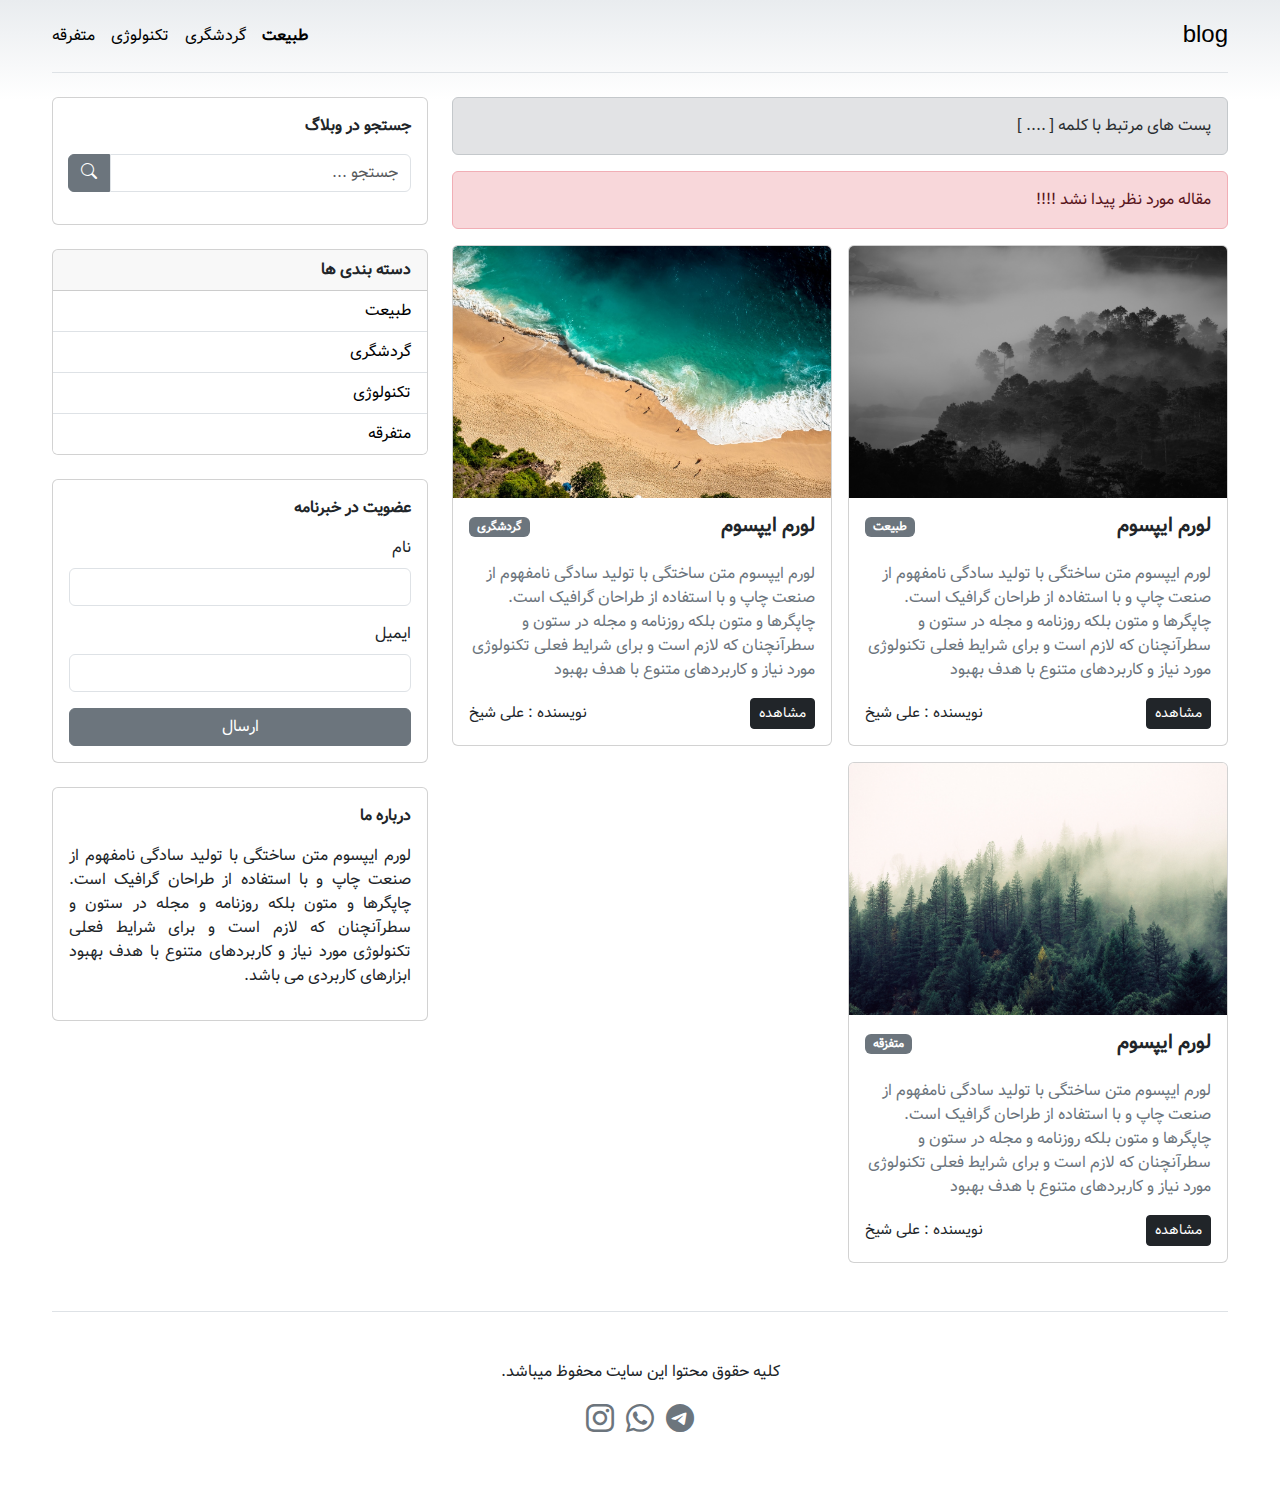
<file: view/search.html>
<!DOCTYPE html>
<html dir="rtl" lang="fa">

<head>
    <meta charset="UTF-8" />
    <meta name="viewport" content="width=device-width, initial-scale=1.0" />
    <title>blog</title>

    <link rel="stylesheet" href="https://cdn.jsdelivr.net/npm/bootstrap-icons@1.10.5/font/bootstrap-icons.css" />
    <link rel="stylesheet" href="assets/css/bootstrap.min.css">
    <link rel="stylesheet" href="./assets/css/style.css" />
</head>

<body>
    <div class="container py-3">
        <header class="d-flex flex-column flex-md-row align-items-center pb-3 mb-4 border-bottom">
            <a href="index.php" class="fs-4 fw-medium link-body-emphasis text-decoration-none">
                blog
            </a>

            <nav class="d-inline-flex mt-2 mt-md-0 me-md-auto">
                <a class="fw-bold me-3 py-2 link-body-emphasis text-decoration-none" href="#">طبیعت</a>
                <a class="me-3 py-2 link-body-emphasis text-decoration-none" href="#">گردشگری</a>
                <a class="me-3 py-2 link-body-emphasis text-decoration-none" href="#">تکنولوژی</a>
                <a class="me-3 py-2 link-body-emphasis text-decoration-none" href="#">متفرقه</a>
            </nav>
        </header>

        <main>
            <!-- Content Section -->
            <section class="mt-4">
                <div class="row">
                    <!-- Posts Content -->
                    <div class="col-lg-8">
                        <div class="row">
                            <div class="col">
                                <div class="alert alert-secondary">
                                    پست های مرتبط با کلمه [ .... ]
                                </div>

                                <div class="alert alert-danger">
                                    مقاله مورد نظر پیدا نشد !!!!
                                </div>
                            </div>
                        </div>

                        <div class="row g-3">
                            <div class="col-sm-6">
                                <div class="card">
                                    <img src="./assets/images/4.jpg" class="card-img-top" alt="post-image" />
                                    <div class="card-body">
                                        <div class="d-flex justify-content-between">
                                            <h5 class="card-title fw-bold">
                                                لورم ایپسوم
                                            </h5>
                                            <div>
                                                <span class="badge text-bg-secondary">طبیعت</span>
                                            </div>
                                        </div>
                                        <p class="card-text text-secondary pt-3">
                                            لورم ایپسوم متن ساختگی با تولید
                                            سادگی نامفهوم از صنعت چاپ و با
                                            استفاده از طراحان گرافیک است.
                                            چاپگرها و متون بلکه روزنامه و
                                            مجله در ستون و سطرآنچنان که لازم
                                            است و برای شرایط فعلی تکنولوژی
                                            مورد نیاز و کاربردهای متنوع با
                                            هدف بهبود
                                        </p>
                                        <div class="d-flex justify-content-between align-items-center">
                                            <a href="single.html" class="btn btn-sm btn-dark">مشاهده</a>

                                            <p class="fs-7 mb-0">
                                                نویسنده : علی شیخ
                                            </p>
                                        </div>
                                    </div>
                                </div>
                            </div>
                            <div class="col-sm-6">
                                <div class="card">
                                    <img src="./assets/images/5.jpg" class="card-img-top" alt="post-image" />
                                    <div class="card-body">
                                        <div class="d-flex justify-content-between">
                                            <h5 class="card-title fw-bold">
                                                لورم ایپسوم
                                            </h5>
                                            <div>
                                                <span class="badge text-bg-secondary">گردشگری</span>
                                            </div>
                                        </div>
                                        <p class="card-text text-secondary pt-3">
                                            لورم ایپسوم متن ساختگی با تولید
                                            سادگی نامفهوم از صنعت چاپ و با
                                            استفاده از طراحان گرافیک است.
                                            چاپگرها و متون بلکه روزنامه و
                                            مجله در ستون و سطرآنچنان که لازم
                                            است و برای شرایط فعلی تکنولوژی
                                            مورد نیاز و کاربردهای متنوع با
                                            هدف بهبود
                                        </p>
                                        <div class="d-flex justify-content-between align-items-center">
                                            <a href="single.html" class="btn btn-sm btn-dark">مشاهده</a>

                                            <p class="fs-7 mb-0">
                                                نویسنده : علی شیخ
                                            </p>
                                        </div>
                                    </div>
                                </div>
                            </div>
                            <div class="col-sm-6">
                                <div class="card">
                                    <img src="./assets/images/6.jpg" class="card-img-top" alt="post-image" />
                                    <div class="card-body">
                                        <div class="d-flex justify-content-between">
                                            <h5 class="card-title fw-bold">
                                                لورم ایپسوم
                                            </h5>
                                            <div>
                                                <span class="badge text-bg-secondary">متفزقه</span>
                                            </div>
                                        </div>
                                        <p class="card-text text-secondary pt-3">
                                            لورم ایپسوم متن ساختگی با تولید
                                            سادگی نامفهوم از صنعت چاپ و با
                                            استفاده از طراحان گرافیک است.
                                            چاپگرها و متون بلکه روزنامه و
                                            مجله در ستون و سطرآنچنان که لازم
                                            است و برای شرایط فعلی تکنولوژی
                                            مورد نیاز و کاربردهای متنوع با
                                            هدف بهبود
                                        </p>
                                        <div class="d-flex justify-content-between align-items-center">
                                            <a href="single.html" class="btn btn-sm btn-dark">مشاهده</a>

                                            <p class="fs-7 mb-0">
                                                نویسنده : علی شیخ
                                            </p>
                                        </div>
                                    </div>
                                </div>
                            </div>
                        </div>
                    </div>

                    <!-- Sidebar Section -->
                    <div class="col-lg-4">
                        <!-- Sesrch Section -->
                        <div class="card">
                            <div class="card-body">
                                <p class="fw-bold fs-6">جستجو در وبلاگ</p>
                                <div class="input-group mb-3">
                                    <input type="text" class="form-control" placeholder="جستجو ..." />
                                    <button class="btn btn-secondary" type="button">
                                        <i class="bi bi-search"></i>
                                    </button>
                                </div>
                            </div>
                        </div>

                        <!-- Categories Section -->
                        <div class="card mt-4">
                            <div class="fw-bold fs-6 card-header">دسته بندی ها</div>
                            <ul class="list-group list-group-flush p-0">
                                <li class="list-group-item">
                                    <a class="link-body-emphasis text-decoration-none" href="#">طبیعت</a>
                                </li>
                                <li class="list-group-item">
                                    <a class="link-body-emphasis text-decoration-none" href="#">گردشگری</a>
                                </li>
                                <li class="list-group-item">
                                    <a class="link-body-emphasis text-decoration-none" href="#">تکنولوژی</a>
                                </li>
                                <li class="list-group-item">
                                    <a class="link-body-emphasis text-decoration-none" href="#">متفرقه</a>
                                </li>
                            </ul>
                        </div>

                        <!-- Subscribue Section -->
                        <div class="card mt-4">
                            <div class="card-body">
                                <p class="fw-bold fs-6">عضویت در خبرنامه</p>

                                <form>
                                    <div class="mb-3">
                                        <label class="form-label">نام</label>
                                        <input type="text" class="form-control" />
                                    </div>
                                    <div class="mb-3">
                                        <label class="form-label">ایمیل</label>
                                        <input type="email" class="form-control" />
                                    </div>
                                    <div class="d-grid gap-2">
                                        <button type="submit" class="btn btn-secondary">
                                            ارسال
                                        </button>
                                    </div>
                                </form>
                            </div>
                        </div>

                        <!-- About Section -->
                        <div class="card mt-4">
                            <div class="card-body">
                                <p class="fw-bold fs-6">درباره ما</p>
                                <p class="text-justify">
                                    لورم ایپسوم متن ساختگی با تولید سادگی
                                    نامفهوم از صنعت چاپ و با استفاده از
                                    طراحان گرافیک است. چاپگرها و متون بلکه
                                    روزنامه و مجله در ستون و سطرآنچنان که
                                    لازم است و برای شرایط فعلی تکنولوژی مورد
                                    نیاز و کاربردهای متنوع با هدف بهبود
                                    ابزارهای کاربردی می باشد.
                                </p>
                            </div>
                        </div>
                    </div>
                </div>
            </section>
        </main>

        <!-- Footer Section -->
        <footer class="text-center pt-4 my-md-5 pt-md-5 border-top">
            <div class="row flex-column">
                <div>
                    <p class="">
                        کلیه حقوق محتوا این سایت محفوظ
                        میباشد.
                    </p>
                </div>
                <div>
                    <a href="#"><i class="bi bi-telegram fs-3 text-secondary ms-2"></i></a>
                    <a href="#"><i class="bi bi-whatsapp fs-3 text-secondary ms-2"></i></a>
                    <a href="#"><i class="bi bi-instagram fs-3 text-secondary"></i></a>
                </div>
            </div>
        </footer>
    </div>
    <script src="assets/js/bootstrap.min.js"></script>
</body>

</html>
</file>
<file: view/assets/css/style.css>
@import url("https://fonts.googleapis.com/css2?family=Poppins:wght@200;300;400;500;600;700&display=swap");

@font-face {
    font-family: vazir;
    src: url(../fonts/Vazir.woff2);
}

body {
    background-image: linear-gradient(180deg, #e9ecef, #fff 100px, #fff);
    background-repeat: no-repeat;
    font-family: "vazir", sans-serif;
}
.post-card{
    transition: opacity 1.3s ease;
}

.fade-in{
    opacity: 1!important;
}

.container {
    max-width: 1200px;
}

.image-right{
    width: 600px;
    border-radius: 15px;
}

.text-justify {
  text-align: justify;
}

.overlay:after {
    content: "";
    display: block;
    position: absolute;
    top: 0;
    bottom: 0;
    left: 0;
    right: 0;
    background: black;
    opacity: 0.4;
    z-index: 1;
}

.carousel-caption {
    z-index: 2;
}

.input-group {
    > :not(:first-child):not(.dropdown-menu):not(.valid-tooltip):not(
        .valid-feedback
    ):not(.invalid-tooltip):not(.invalid-feedback) {
        border-top-right-radius: 0;
        border-bottom-right-radius: 0;
        border-top-left-radius: 0.375rem;
        border-bottom-left-radius: 0.375rem;
    }
}

.input-group:not(.has-validation)
    > :not(:last-child):not(.dropdown-toggle):not(.dropdown-menu):not(
        .form-floating
    ) {
    border-top-left-radius: 0;
    border-bottom-left-radius: 0;
    border-top-right-radius: 0.375rem;
    border-bottom-right-radius: 0.375rem;
}

.fs-7 {
    font-size: 0.95rem;
}

@media screen and (min-width: 800px) {
    .carousel-height {
        height: 450px;
    }
}
</file>
